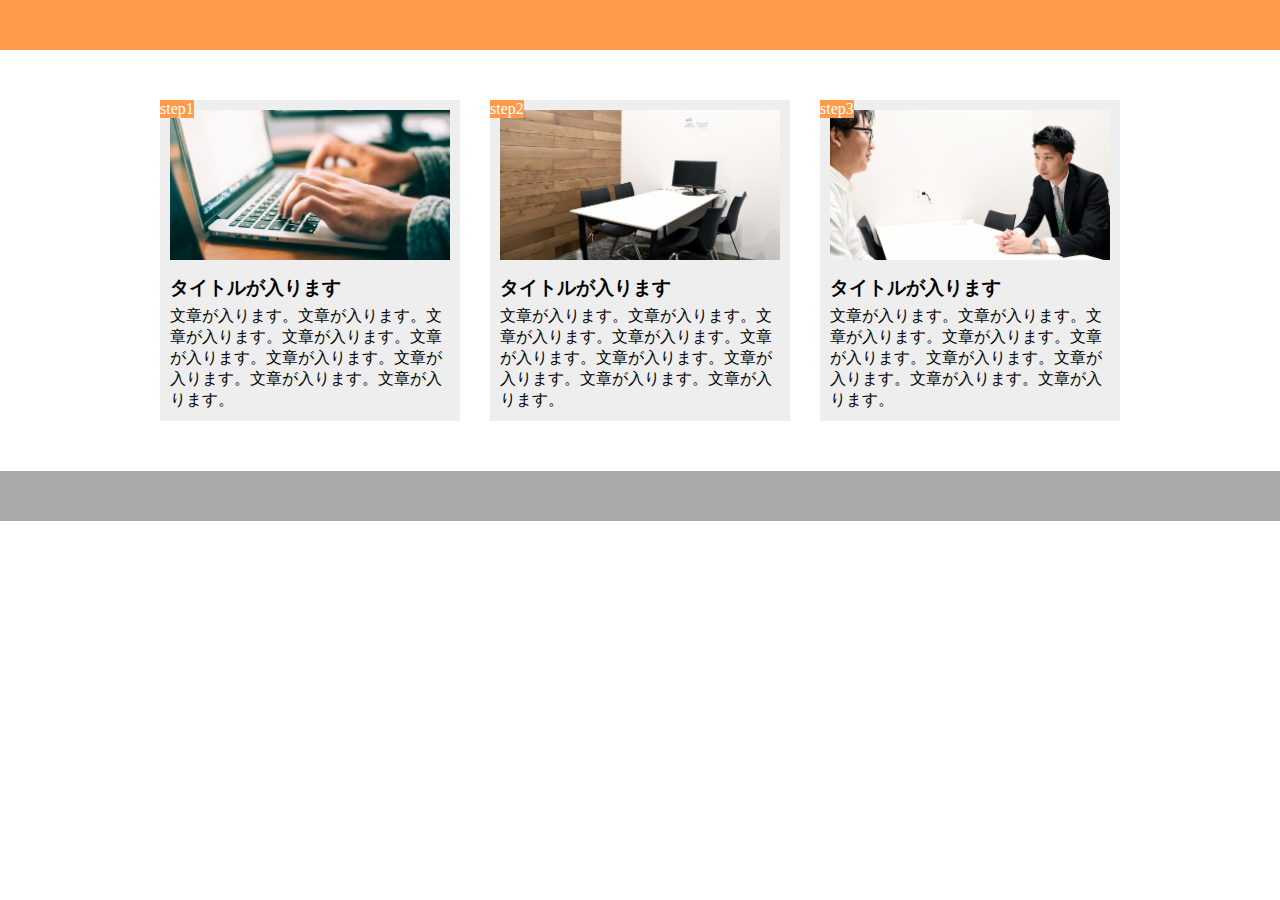
<file: chapter10_exercise/index.html>
<!DOCTYPE html>
<html lang="ja">
  <head>
    <meta charset="UTF-8" />
    <meta name="viewport" content="width=device-width, initial-scale=1.0">
    <title>9章演習</title>
    <link rel="stylesheet" href="style.css" />
  </head>
  <body>
    <header></header>
    <main>
      <div class="content">
        <div class="step">step1</div>
        <div class="content-img img-1"></div>
        <h3 class="content-title">タイトルが入ります</h3>
        <p class="content-text">
          文章が入ります。文章が入ります。文章が入ります。文章が入ります。文章が入ります。文章が入ります。文章が入ります。文章が入ります。文章が入ります。
        </p>
      </div>

      <div class="content">
        <div class="step">step2</div>
        <div class="content-img img-2"></div>
        <h3 class="content-title">タイトルが入ります</h3>
        <p class="content-text">
          文章が入ります。文章が入ります。文章が入ります。文章が入ります。文章が入ります。文章が入ります。文章が入ります。文章が入ります。文章が入ります。
        </p>
      </div>

      <div class="content">
        <div class="step">step3</div>
        <div class="content-img img-3"></div>
        <h3 class="content-title">タイトルが入ります</h3>
        <p class="content-text">
          文章が入ります。文章が入ります。文章が入ります。文章が入ります。文章が入ります。文章が入ります。文章が入ります。文章が入ります。文章が入ります。
        </p>
      </div>

    </main>
    <footer></footer>
  </body>
</html>
</file>
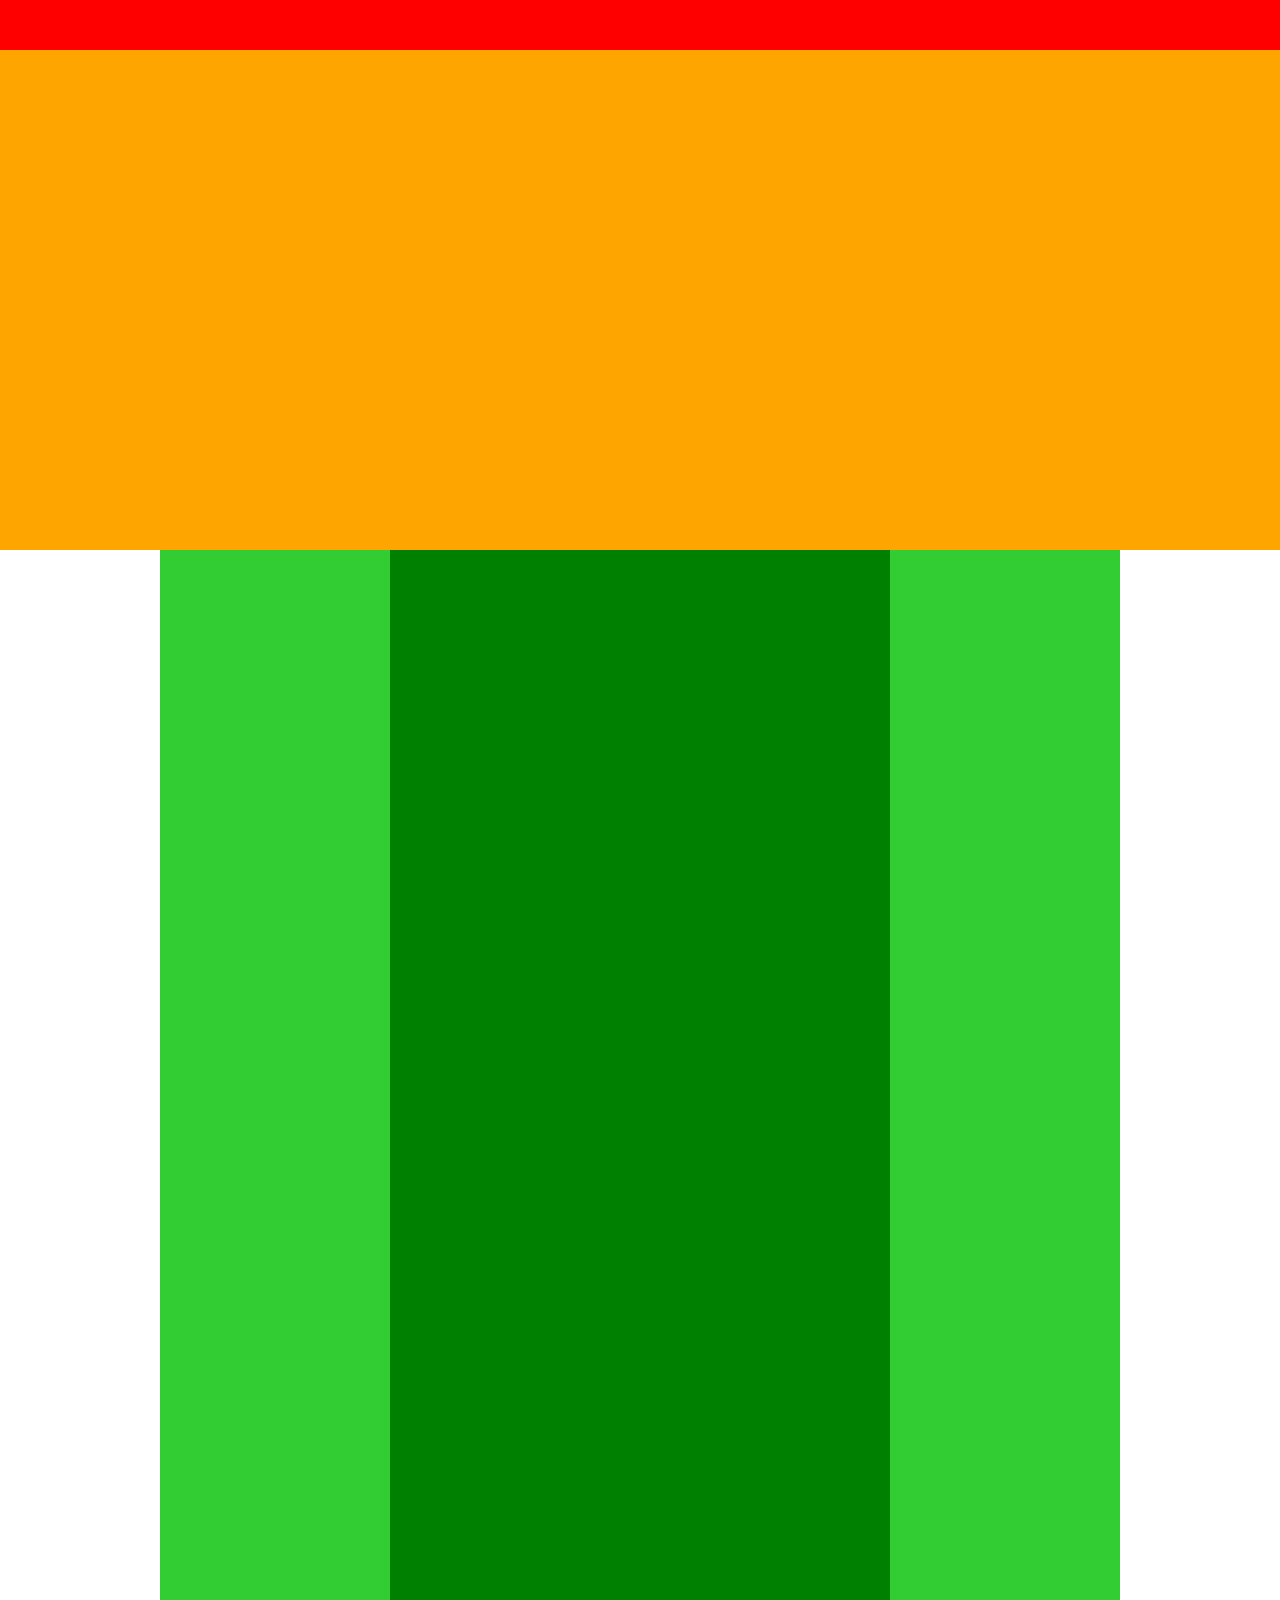
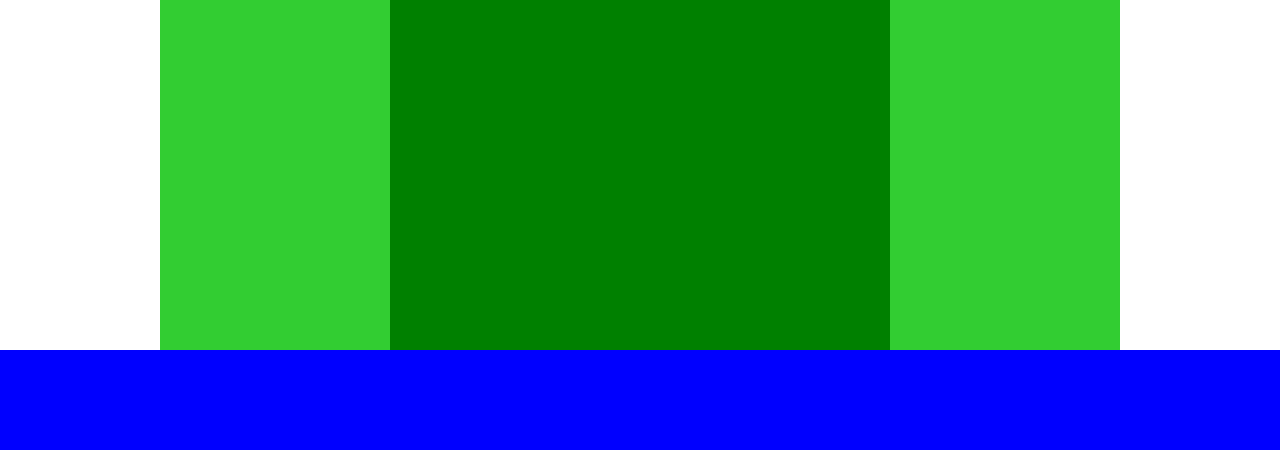
<file: chapter4_exercise/index.html>
<!DOCTYPE html>
<html lang="ja">
  <head>
    <meta charset="UTF-8" />
    <link rel="stylesheet" href="style.css" />
    <title>chapter4_exercise</title>
  </head>


  <body>
    <div class="header"></div>
    <div class="main-visual"></div>
    <div class="main">
      <div class="sidebar-left"></div>
      <div class="blog"></div>
      <div class="sidebar-right"></div>
    </div>
    <div class="footer"></div>
  </body>
</html>
</file>
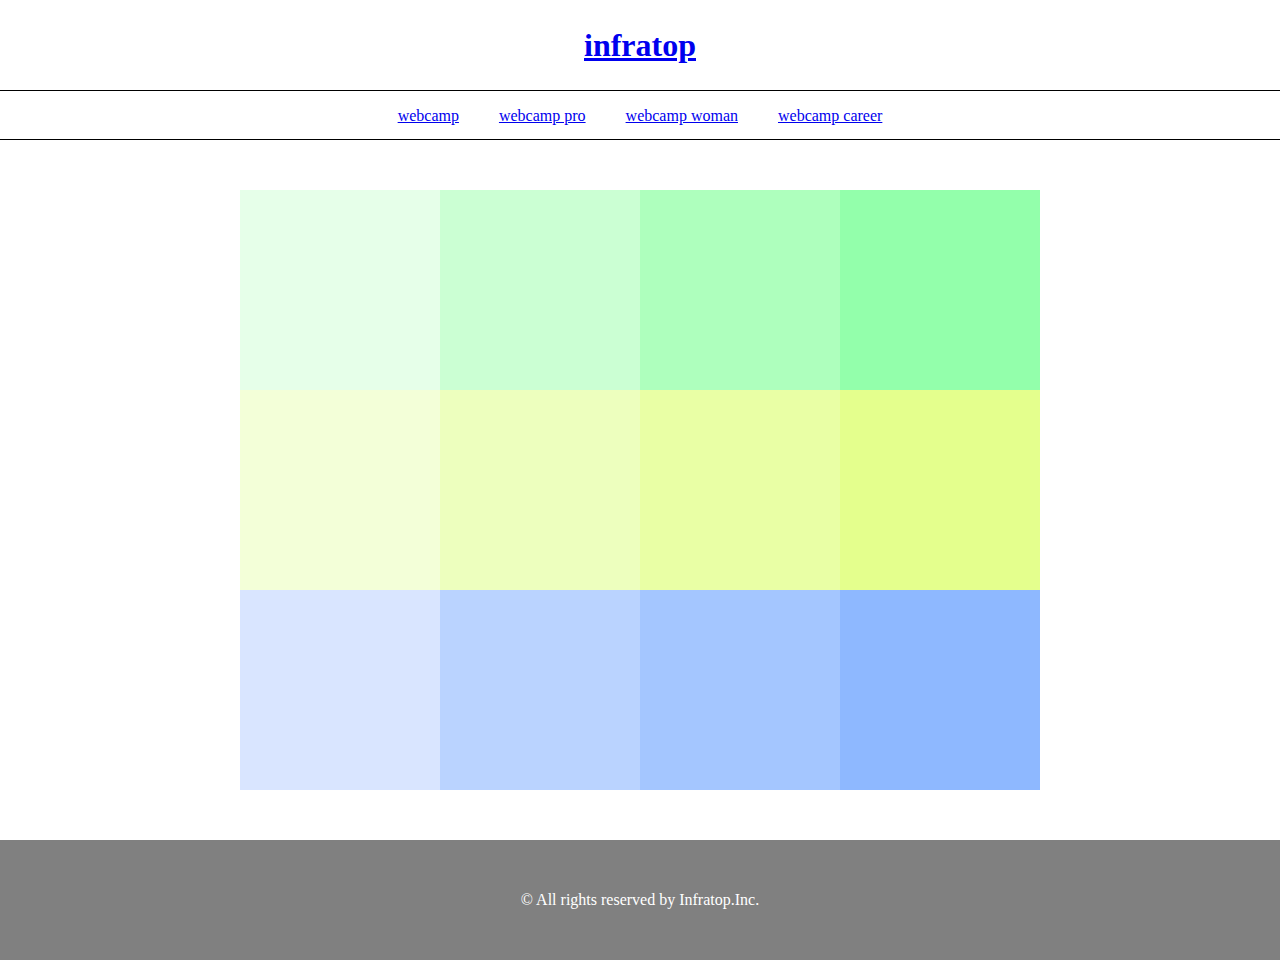
<file: chapter5_exercise/index.html>
<!DOCTYPE html>
<html lang="ja">
  <head>
    <meta charset="UTF-8" />
    <link rel="stylesheet" href="style.css" />
    <title>infratop</title>
  </head>
  <body>
    <header>
      <h1 class="heading">
        <a href="index.html">infratop</a>
      </h1>
    </header>
    <nav>
      <ul class="nav-list">
        <li class="nav-list-item">
          <a href="index.html">webcamp</a>
        </li>
        <li class="nav-list-item">
          <a href="index.html">webcamp pro</a>
        </li>
        <li class="nav-list-item">
          <a href="index.html">webcamp woman</a>
        </li>
        <li class="nav-list-item">
          <a href="index.html">webcamp career</a>
        </li>
      </ul>
    </nav>
    <main>
      <div class="main-content" id="block1"></div>
      <div class="main-content" id="block2"></div>
      <div class="main-content" id="block3"></div>
      <div class="main-content" id="block4"></div>
      <div class="main-content" id="block5"></div>
      <div class="main-content" id="block6"></div>
      <div class="main-content" id="block7"></div>
      <div class="main-content" id="block8"></div>
      <div class="main-content" id="block9"></div>
      <div class="main-content" id="block10"></div>
      <div class="main-content" id="block11"></div>
      <div class="main-content" id="block12"></div>
    </main>
    <footer>
      <p class="footer-text">© All rights reserved by Infratop.Inc.</p>
    </footer>
  </body>
</html>
</file>
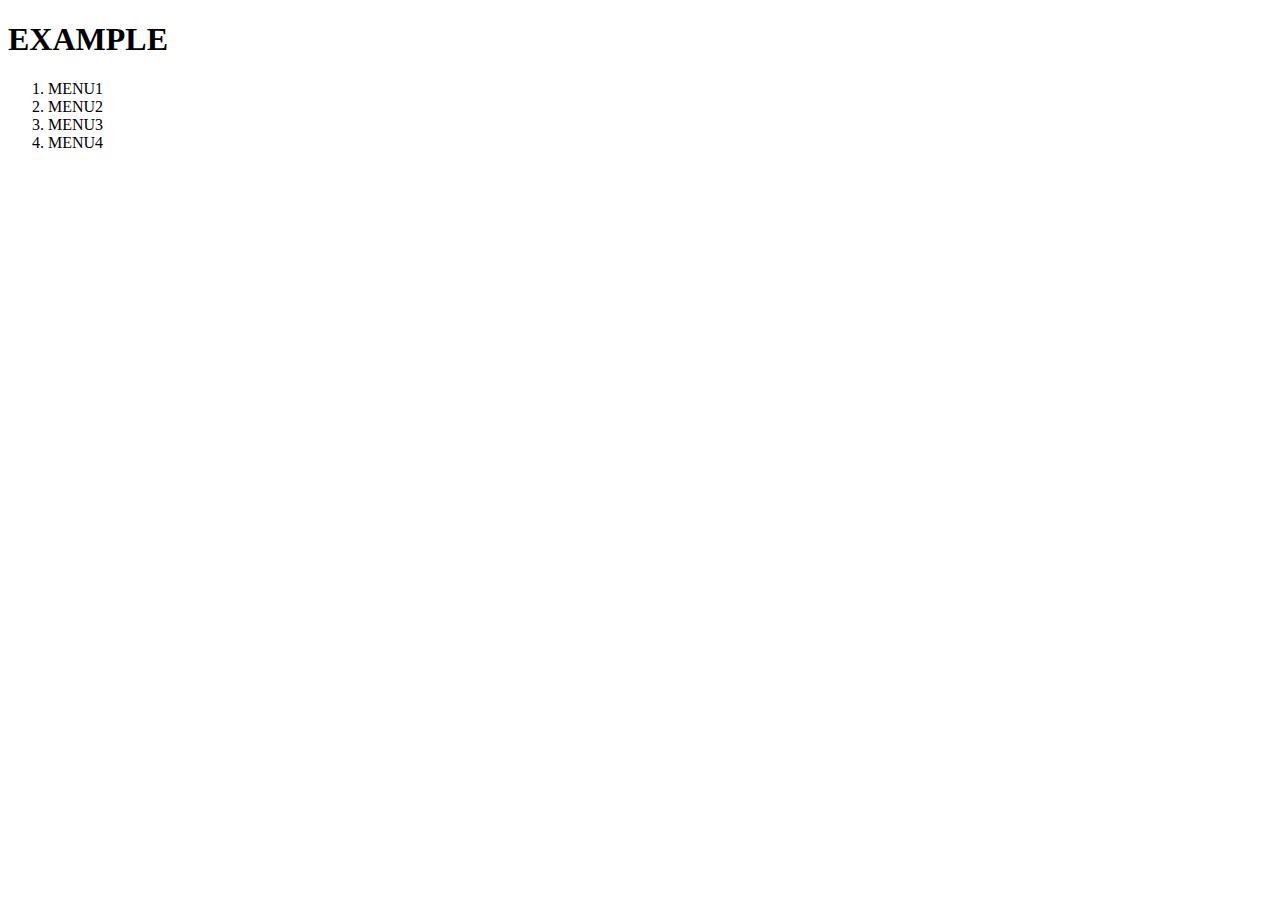
<file: chapter5_sample/index.html>
<!DOCTYPE html>
<html lang="ja">
  <head>
    <meta charset="UTF-8" />
    <link rel="styleshet" href="style.css" />
    <title>chapter5_sample</title>
  </head>
  <body>
    <header>
      <h1 class="headline">EXAMPLE</h1>
      <nav class="nav">
        <ol class="list">
          <li class="list-item">MENU1</li>
          <li class="list-item">MENU2</li>
          <li class="list-item">MENU3</li>
          <li class="list-item">MENU4</li>
        </ol>
      </nav>
    </header>
  </body>
</html>
</file>
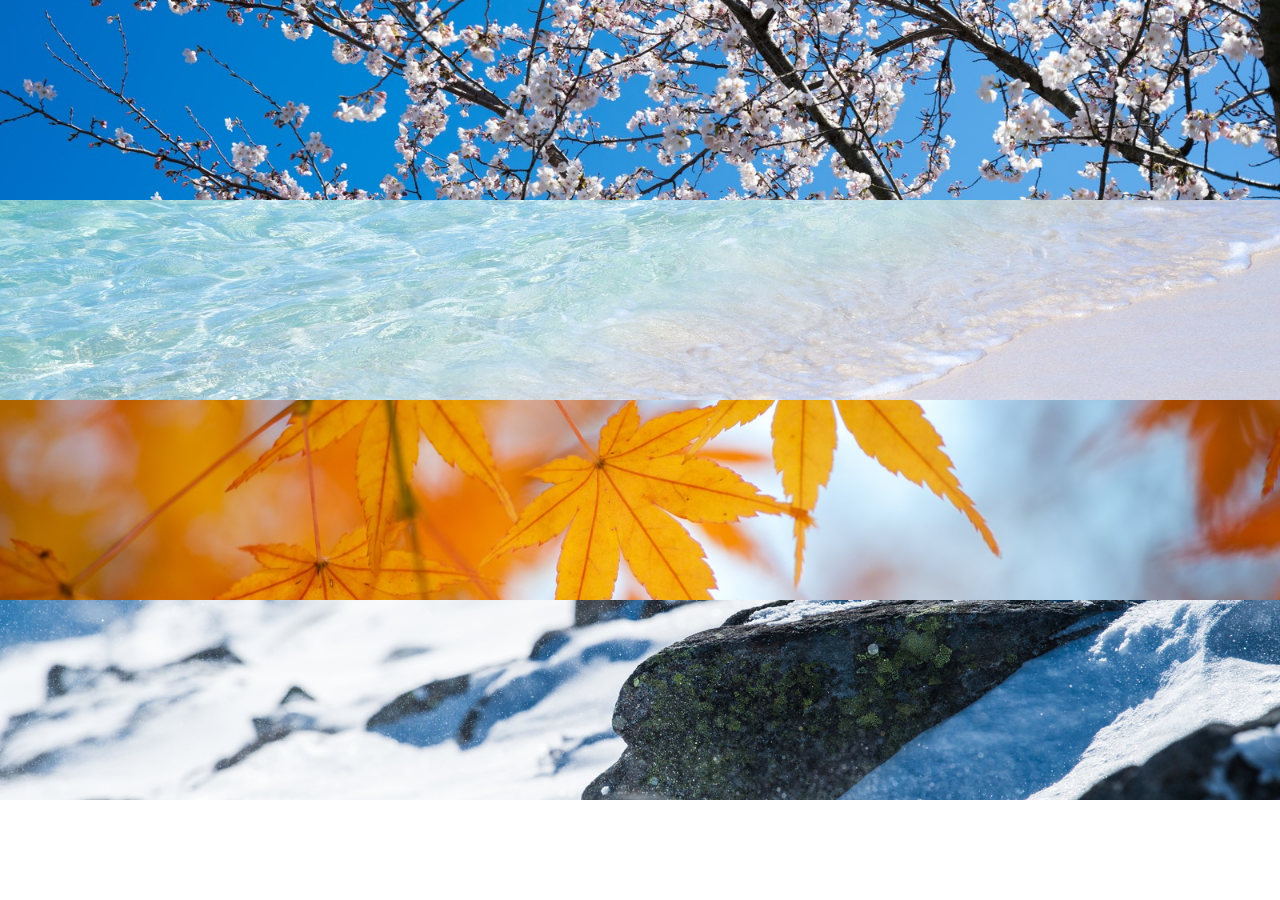
<file: chapter6_exercise/index.html>
<!DOCTYPE html>
<html lang="ja">
  <head>
    <meta charset="UTF-8" />
    <title>chapter6_exercise</title>
    <link rel="stylesheet" href="style.css">
  </head>
  <body>
    <div class="spring"></div>
    <div class="summer"></div>
    <div class="fall"></div>
    <div class="winter"></div>
  </body>
</html>
</file>
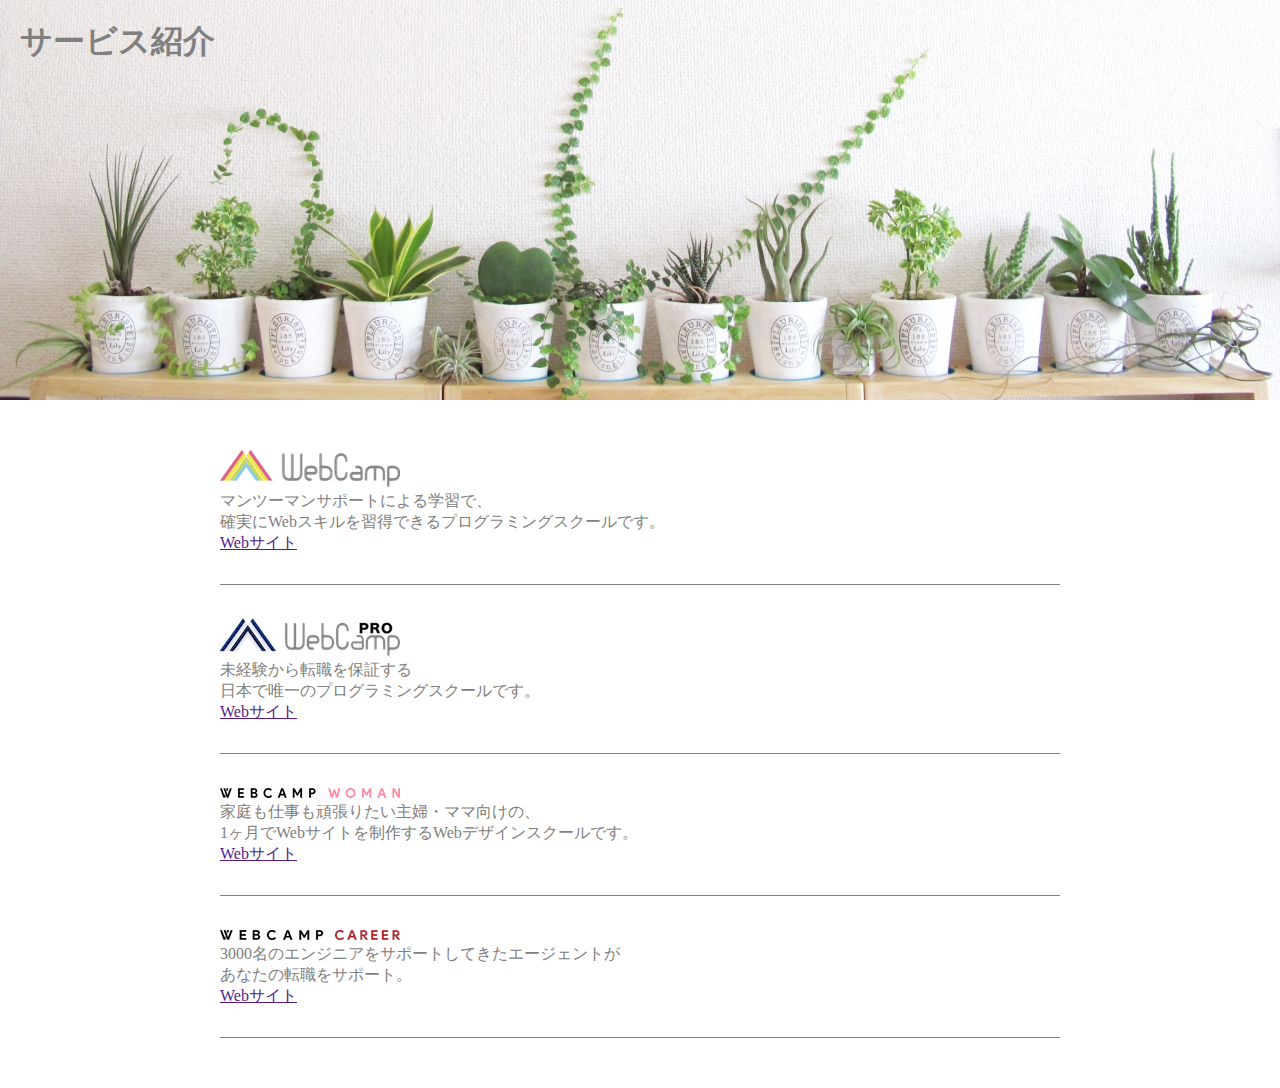
<file: chapter7_exercise/index.html>
<!DOCTYPE html>
<html lang="ja">
  <head>
    <meta charset="UTF-8" />
    <title>chapter7_exercise</title>
    <link rel="stylesheet" href="style.css" />
  </head>

  <body>
    <header>
      <h1>サービス紹介</h1>
    </header>
    <main>
      <div class="blog-content">
        <img src="img/wc-logo.png" />
        <p>マンツーマンサポートによる学習で、<br>
          確実にWebスキルを習得できるプログラミングスクールです。
        </p>
        <a href="">Webサイト</a>
      </div>
      <div class="blog-content">
        <img src="img/wcp-logo.png" />
        <p>未経験から転職を保証する<br>
          日本で唯一のプログラミングスクールです。
        </p>
        <a href="">Webサイト</a>
      </div>
      <div class="blog-content">
        <img src="img/wcw-logo.png" />
        <P>家庭も仕事も頑張りたい主婦・ママ向けの、<br>
          1ヶ月でWebサイトを制作するWebデザインスクールです。
        </P>
        <a href="">Webサイト</a>
      </div>
      <div class="blog-content">
        <img src="img/wcc-logo.png"/>
        <p>3000名のエンジニアをサポートしてきたエージェントが<br>
          あなたの転職をサポート。
        </p>
        <a href="">Webサイト</a>
      </div>
    </main>
  </body>
</html>
</file>
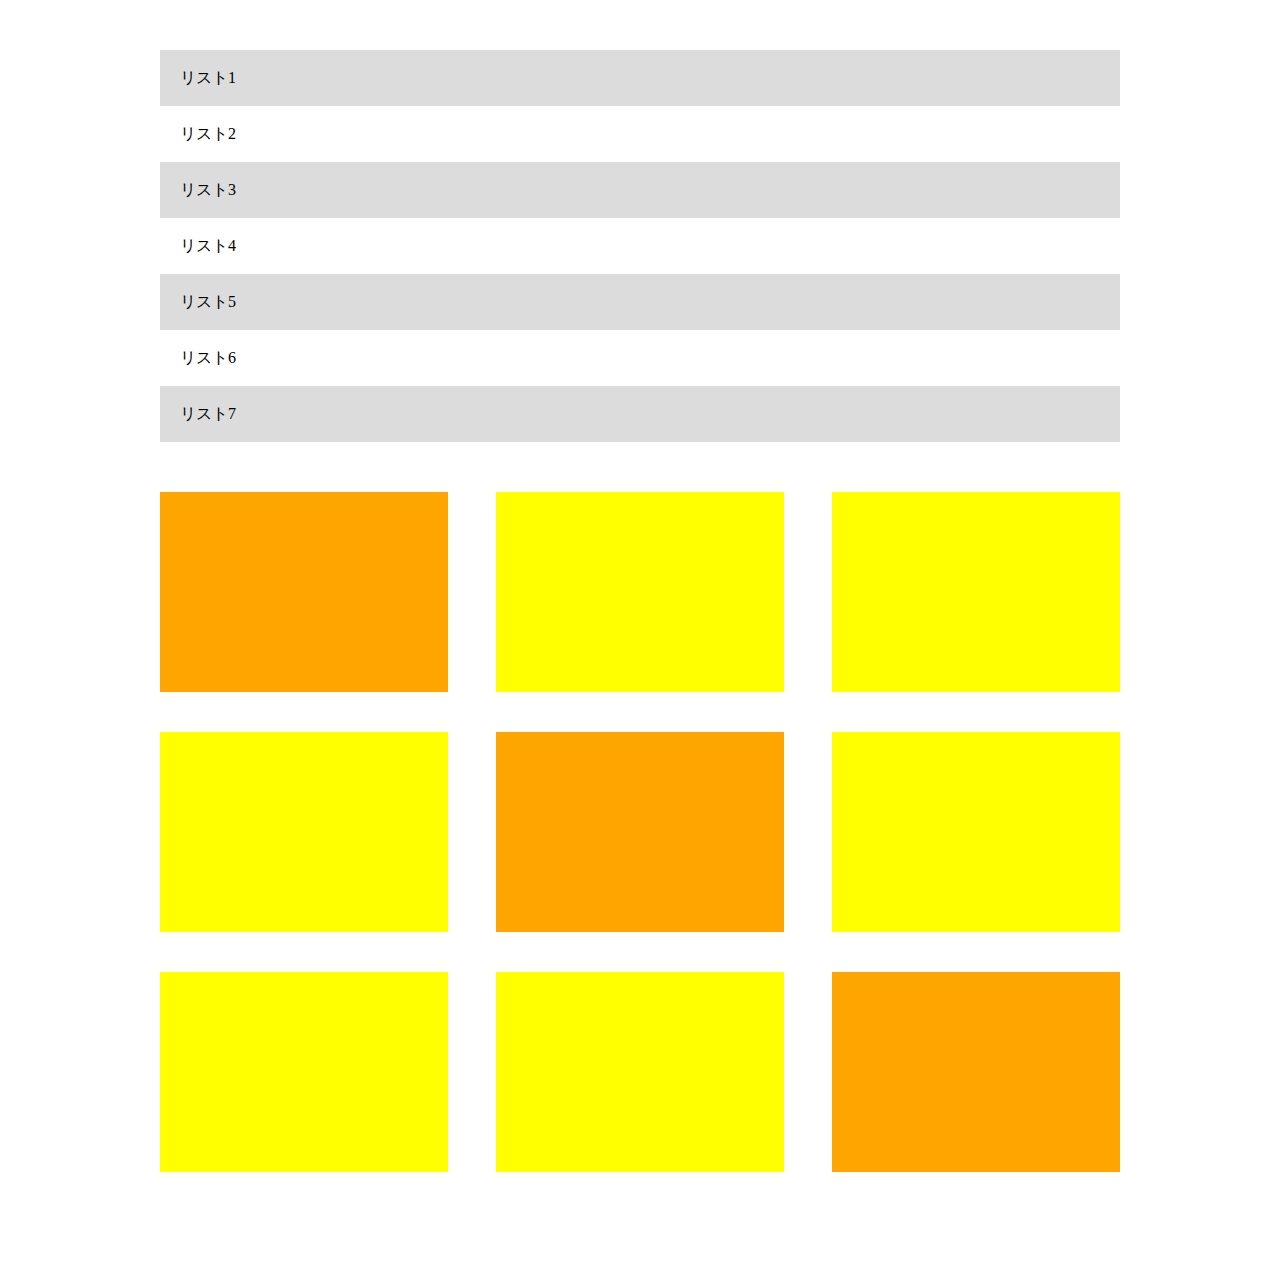
<file: chapter8_exercise/index.html>
<!DOCTYPE html>
<html lang="ja">
  <head>
    <meta charset="UTF-8" />
    <title>8章演習</title>
    <link rel="stylesheet" href="style.css" />
  </head>
  <body>
    <div class="list">
      <div class="list-content">
        <p class="list-content-name">リスト1</p>
      </div>
      <div class="list-content">
        <p class="list-content-name">リスト2</p>
      </div>
      <div class="list-content">
        <p class="list-content-name">リスト3</p>
      </div>
      <div class="list-content">
        <p class="list-content-name">リスト4</p>
      </div>
      <div class="list-content">
        <p class="list-content-name">リスト5</p>
      </div>
      <div class="list-content">
        <p class="list-content-name">リスト6</p>
      </div>
      <div class="list-content">
        <p class="list-content-name">リスト7</p>
      </div>
    </div>

    <div class="box">
      <div class="box-box"></div>
      <div class="box-box"></div>
      <div class="box-box"></div>
      <div class="box-box"></div>
      <div class="box-box"></div>
      <div class="box-box"></div>
      <div class="box-box"></div>
      <div class="box-box"></div>
      <div class="box-box"></div>
    </div>
  </body>
</html>
</file>
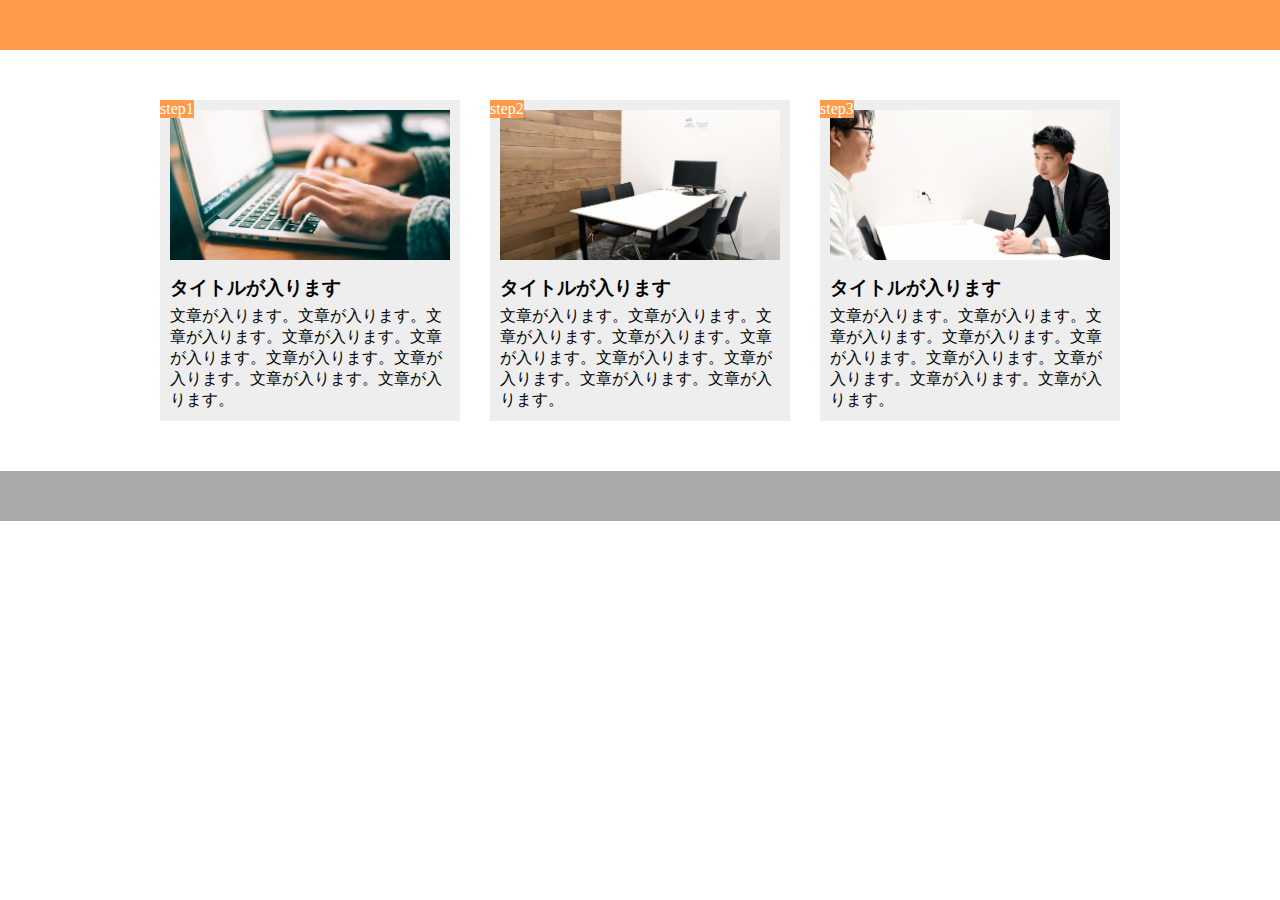
<file: chapter9_exercise/index.html>
<!DOCTYPE html>
<html lang="ja">
  <head>
    <meta charset="UTF-8" />
    <title>9章演習</title>
    <link rel="stylesheet" href="style.css" />
  </head>
  <body>
    <header></header>
    <main>
      <div class="content">
        <div class="step">step1</div>
        <div class="content-img img-1"></div>
        <h3 class="content-title">タイトルが入ります</h3>
        <p class="content-text">
          文章が入ります。文章が入ります。文章が入ります。文章が入ります。文章が入ります。文章が入ります。文章が入ります。文章が入ります。文章が入ります。
        </p>
      </div>

      <div class="content">
        <div class="step">step2</div>
        <div class="content-img img-2"></div>
        <h3 class="content-title">タイトルが入ります</h3>
        <p class="content-text">
          文章が入ります。文章が入ります。文章が入ります。文章が入ります。文章が入ります。文章が入ります。文章が入ります。文章が入ります。文章が入ります。
        </p>
      </div>

      <div class="content">
        <div class="step">step3</div>
        <div class="content-img img-3"></div>
        <h3 class="content-title">タイトルが入ります</h3>
        <p class="content-text">
          文章が入ります。文章が入ります。文章が入ります。文章が入ります。文章が入ります。文章が入ります。文章が入ります。文章が入ります。文章が入ります。
        </p>
      </div>

    </main>
    <footer></footer>
  </body>
</html>
</file>
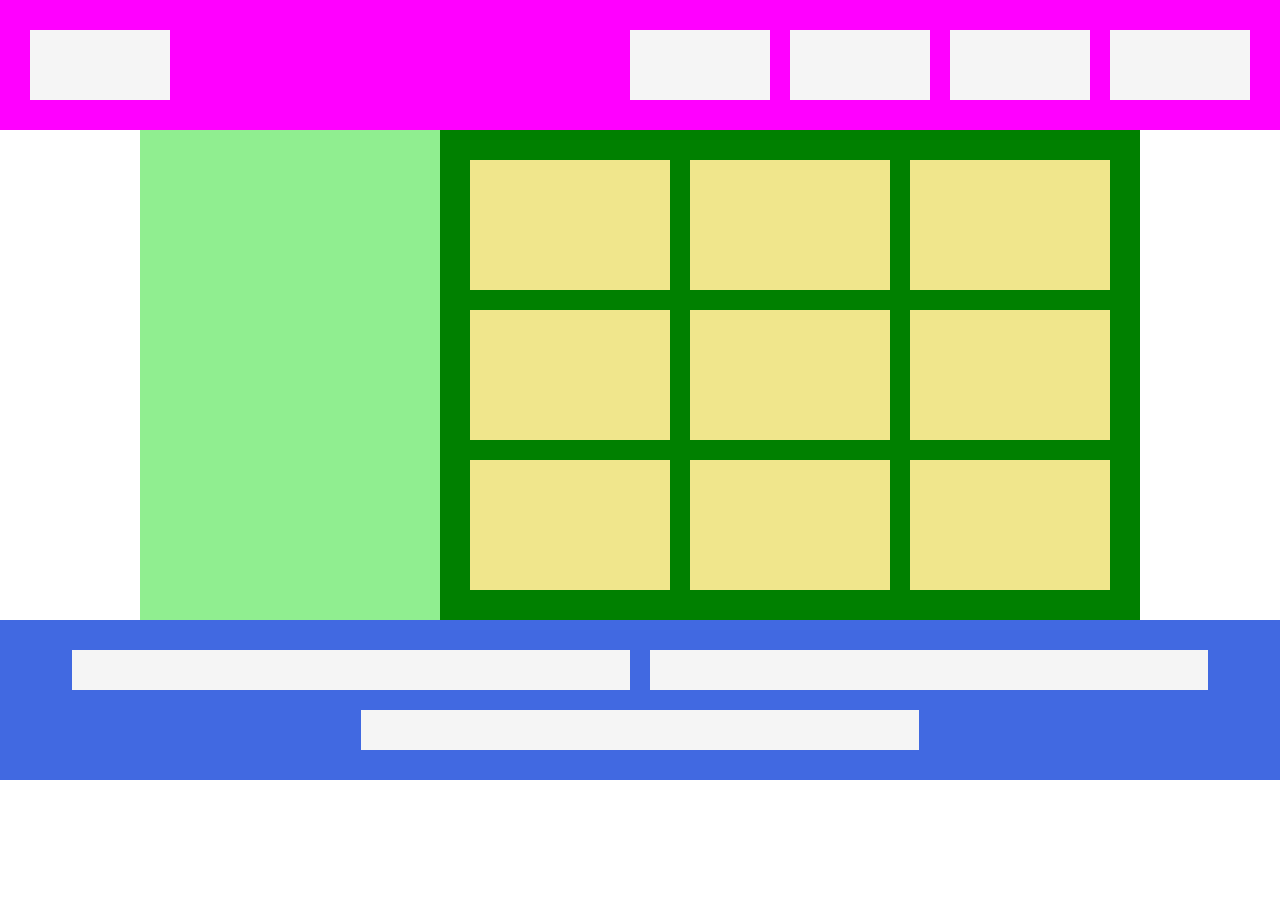
<file: flex/flex_exercise/index.html>
<!DOCTYPE html>
<html lang="ja">
  <head>
    <meta charset="UTF-8" />
    <title>flex_exercise</title>
    <link rel="stylesheet" href="style.css" />
  </head>
  <body>
    <header>
      <div class="header-box"></div>
      <div class="header-box"></div>
      <div class="header-box"></div>
      <div class="header-box"></div>
      <div class="header-box"></div>
    </header>
    <main>
      <div class="sidebar"></div>
      <div class="main-contents">
        <div class="content-box"></div>
        <div class="content-box"></div>
        <div class="content-box"></div>
        <div class="content-box"></div>
        <div class="content-box"></div>
        <div class="content-box"></div>
        <div class="content-box"></div>
        <div class="content-box"></div>
        <div class="content-box"></div>
      </div>
    </main>
    <footer>
      <div class="footer-box"></div>
      <div class="footer-box"></div>
      <div class="footer-box"></div>
    </footer>
  </body>
</html>
</file>
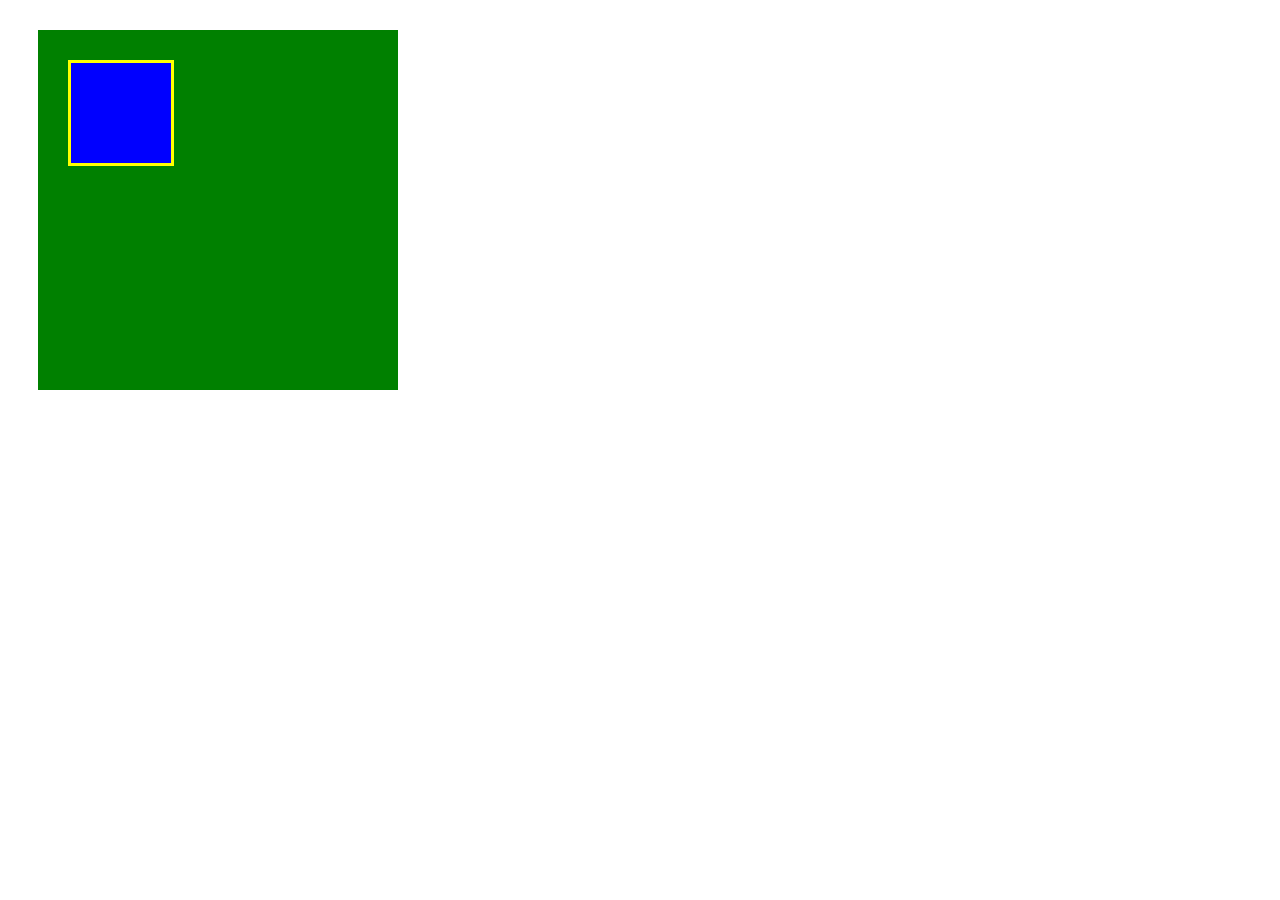
<file: box/box.html>
<!DOCTYPE html>
<html lang="ja">
  <head>
    <meta charset="UTF-8"/>
    <link rel="stylesheet" href="box.css"/>
    <title>BOX</title>
  </head>


  <body>
    <div class="box1">
      <div class="box2"></div>
    </div>
  </body>
</html>
</file>
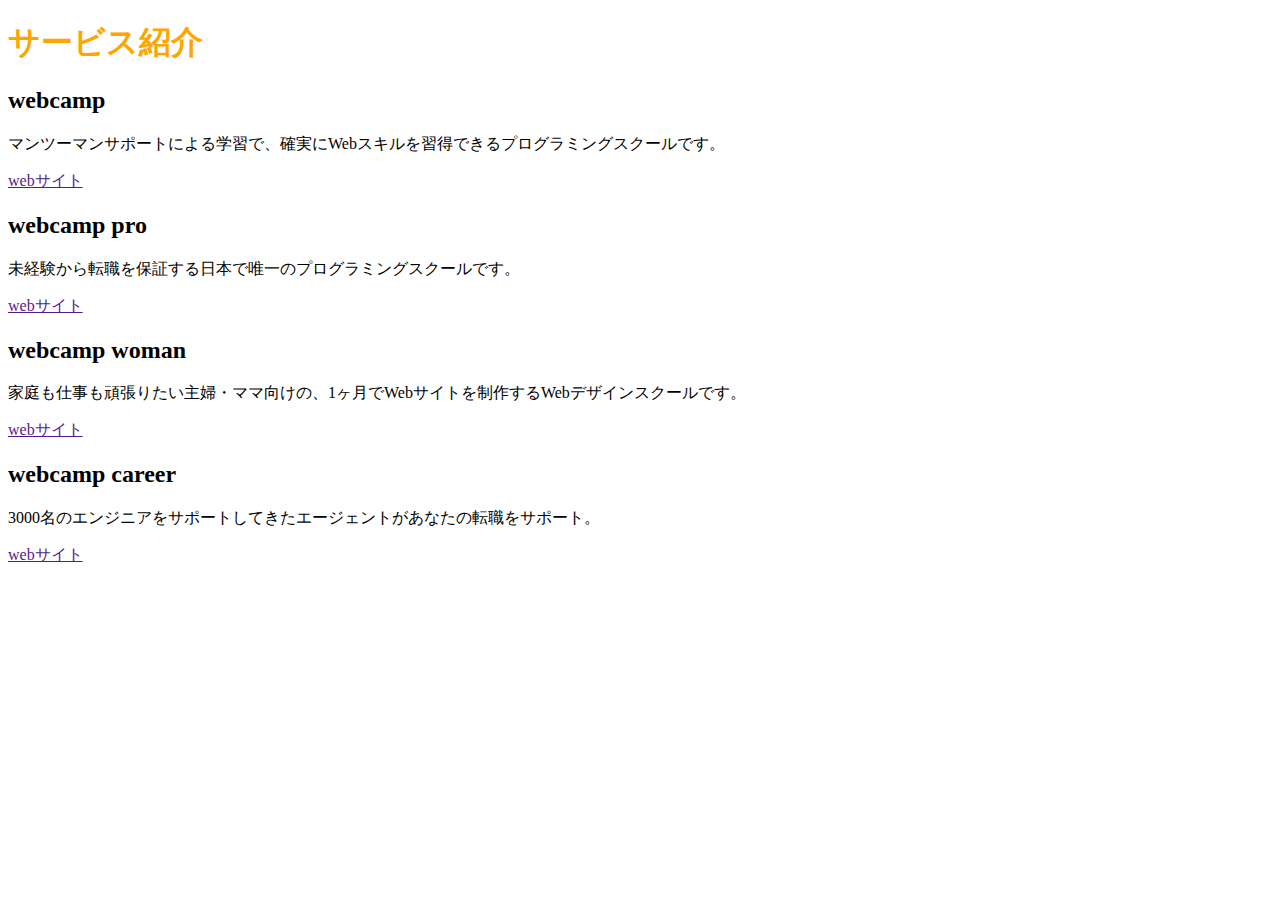
<file: chapter2_exercise/sample.html>
<!DOCTYPE HTML>
<html lang="ja">
  <head>
    <meta charset="UTF-8" />
    <title>サービス紹介</title>
    <link rel="stylesheet" href="style.css" />
  </head>

  <body>
    <h1>サービス紹介</h1>
    <h2>webcamp</h2>
    <p>マンツーマンサポートによる学習で、確実にWebスキルを習得できるプログラミングスクールです。</p>
    <a href="">webサイト</a>
    <h2>webcamp pro</h2>
    <p>未経験から転職を保証する日本で唯一のプログラミングスクールです。</p>
    <a href="">webサイト</a>
    <h2>webcamp woman</h2>
    <p>家庭も仕事も頑張りたい主婦・ママ向けの、1ヶ月でWebサイトを制作するWebデザインスクールです。</p>
    <a href="">webサイト</a>
    <h2>webcamp career</h2>
    <p>3000名のエンジニアをサポートしてきたエージェントがあなたの転職をサポート。</p>
    <a href="">webサイト</a>
  </body>
</html>
</file>
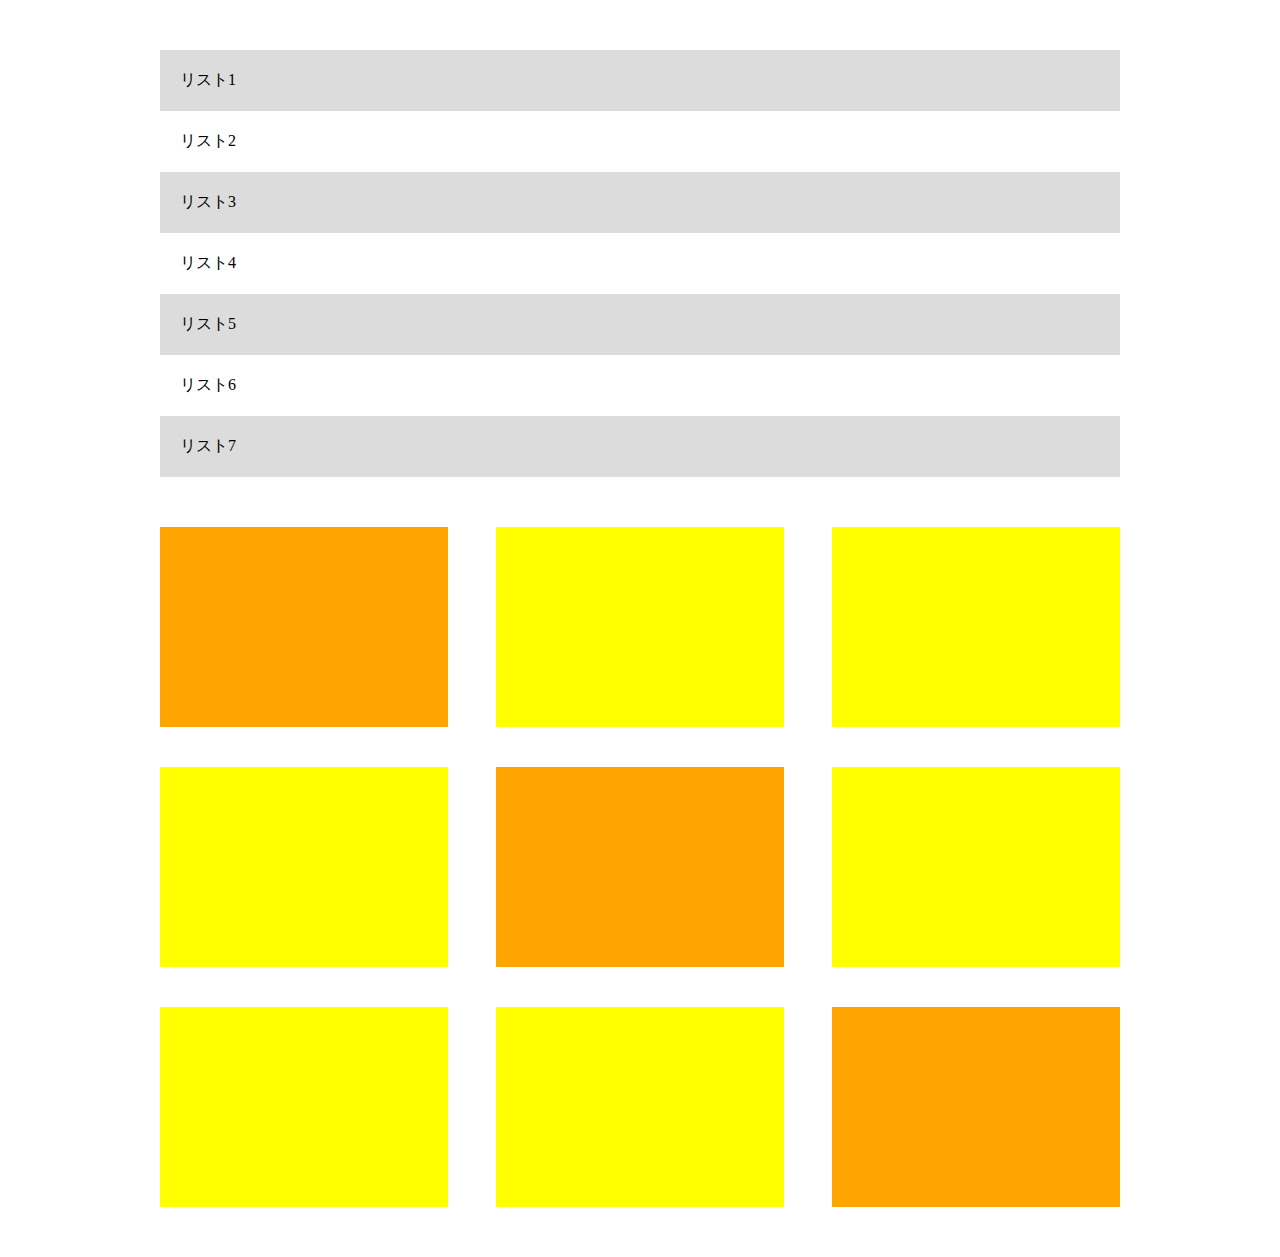
<file: chapter8_exercise/index2.html>
<!DOCTYPE html>
<html lang="ja">
  <head>
    <meta charset="UTF-8" />
    <title>8章演習</title>
    <link rel="stylesheet" href="style2.css" />
  </head>
  <body>
    <main>

      <ul class="item-list">
        <li class="item">リスト1</li>
        <li class="item">リスト2</li>
        <li class="item">リスト3</li>
        <li class="item">リスト4</li>
        <li class="item">リスト5</li>
        <li class="item">リスト6</li>
        <li class="item">リスト7</li>
      </ul>
    
      <div class="box-list">
        <div class="box"></div>
        <div class="box"></div>
        <div class="box"></div>
        <div class="box"></div>
        <div class="box"></div>
        <div class="box"></div>
        <div class="box"></div>
        <div class="box"></div>
        <div class="box"></div>
      </div>

    </main>
  </body>
</html>
</file>
<file: chapter10_exercise/style.css>
* {
  padding: 0;
  margin: 0;
  box-sizing: border-box;
}

header {
  width: 100%;
  height: 50px;
  background-color: #ff9a4b;
}

main {
  width: 960px;
  margin: 50px auto;
  display: flex;
}

.content {
  width: 300px;
  background-color: #eeeeee;
  padding: 10px;
  margin-right: 30px;
  position: relative;
}

.content:last-child {
  margin: 0;
}

.step {
  color: white;
  background-color: #ff9a4b;
  position: absolute;
  top: 0;
  left: 0;
}

.content-img {
  height: 150px;
  margin-bottom: 15px;

  background-size: cover;
  background-position: bottom;
}

.img-1 {
  background-image: url(img/flow01.png);
}

.img-2 {
  background-image: url(img/flow02.png);
}

.img-3 {
  background-image: url(img/flow03.png);
}

.content-title {
  margin-bottom: 5px;
}

footer {
  width: 100%;
  height: 50px;
  background-color: #aaaaaa;
}

@media screen and (max-width: 768px) {
  main {
    width: 100%;
    display: block;
  }

  .content {
    width: 90%;
    margin-bottom: 20px;
    margin-left: auto;
    margin-right: auto;
  }

  .content:last-child {
    margin-bottom: 0;
    margin-left: auto;
    margin-right: auto;
  }
}
</file>
<file: chapter4_exercise/style.css>
* {
  margin: 0;
  padding: 0;
  box-sizing: border-box;
}

.header {
  width: 100%;
  height: 50px;
  background-color: red;
}

.main-visual {
  width: 100%;
  height: 500px;
  background-color: orange;
}

.main {
  width: 960px;

  margin: 0 auto;
  display: flex;
  justify-content: center;
}

.sidebar-left {
  width: 230px;
  height: 1400px;
  background-color: limegreen;
}

.blog {
  width: 500px;
  height: 1400px;
  background-color: green;
}

.sidebar-right {
  width: 230px;
  height: 1400px;
  background-color: limegreen;
}

.footer {
  width: 100%;
  height: 100px;
  background-color: blue;
}
</file>
<file: chapter5_exercise/style.css>
* {
  margin: 0;
  padding: 0;
  box-sizing: border-box;
}

header {
  width: 100%;
  height: 90px;

  text-align: center;
}

.heading {
  line-height: 90px;
}

nav {
  width: 100%;
  height: 50px;

  border-top: solid 1px black;
  border-bottom: solid 1px black;
}

.nav-list {
  display: flex;
  justify-content: center;
}

.nav-list-item {
  margin: 0 20px;
  list-style: none;
  line-height: 50px;
}

main {
  width: 800px;
  margin: 50px auto;

  display: flex;
  flex-wrap: wrap;
}

.main-content {
  width: 200px;
  height: 200px;
}

#block1 {
  background-color: #e6ffe9;
}

#block2 {
  background-color: #cbffd3;
}

#block3 {
  background-color: #aeffbd;
}

#block4 {
  background-color: #93ffab;
}

#block5 {
  background-color: #f3ffd8;
}

#block6 {
  background-color: #edffbe;
}

#block7 {
  background-color: #e9ffa5;
}

#block8 {
  background-color: #e4ff8d;
}

#block9 {
  background-color: #d9e5ff;
}

#block10 {
  background-color: #bad3ff;
}

#block11 {
  background-color: #a4c6ff;
}

#block12 {
  background-color: #8eb8ff;
}

footer {
  width: 100%;
  height: 120px;
  background-color: gray;
  line-height: 120px;
  text-align: center;
}

.footer-text {
  color: white;
}
</file>
<file: chapter5_sample/style.css>
* {
  padding: 0;
  margin: 0;
  box-sizing: border-box;
}

header {
  width: 10%;
}

.headline {
  font-size: 22px;
}

.nav {
  text-align: center;
}

.list {
  padding-left: 40px;
}
</file>
<file: chapter6_exercise/style.css>
* {
  margin: 0;
  padding: 0;
  box-sizing: border-box;
}

.spring {
  width: 100%;
  height: 200px;
  background-image: url(img/box1.jpg);
  background-size: cover;
  background-position: center;
}

.summer {
  width: 100%;
  height: 200px;
  background-image: url(img/box2.jpg);
  background-size: cover;
  background-position: center;
}

.fall {
  width: 100%;
  height: 200px;
  background-image: url(img/box3.jpg);
  background-size: cover;
  background-position: center;
}

.winter {
  width: 100%;
  height: 200px;
  background-image: url(img/box4.jpg);
  background-size: cover;
  background-position: center;
}
</file>
<file: chapter7_exercise/style.css>
* {
  padding: 0;
  margin: 0;
  box-sizing: border-box;
}

header {
  width: 100%;
  height: 400px;
  background-image: url(img/mv.jpg);
  background-size: cover;
  background-position: bottom;
}

h1 {
  color: gray;
  padding: 20px;
}

main {
  width: 840px;
  margin: 50px auto;
}

.blog-content {
  color: gray;
  padding-bottom: 30px;
  margin-bottom: 30px;
  border-bottom: 1px solid gray;
}
</file>
<file: chapter8_exercise/style.css>
* {
  padding: 0;
  margin: 0;
  box-sizing: border-box;
}

.list {
  width: 960px;
  margin-top: 50px;
  margin-left: auto;
  margin-right: auto;
}

.list-content {
  width: 100%;
}

.list-content:nth-child(odd) {
  background-color: #dcdcdc;
}

.list-content-name {
  padding: 20px;
  line-height: 1;
}

.box {
  width: 960px;
  margin: 50px auto;
  display: flex;
  flex-wrap: wrap;
}

.box-box:nth-child(1) {
  width: 30%;
  height: 200px;
  background-color: orange;
  margin-right: 5%;
  margin-bottom: 40px;
}

.box-box:nth-child(2) {
  width: 30%;
  height: 200px;
  background-color: yellow;
  margin-right: 5%;
  margin-bottom: 40px;
}

.box-box:nth-child(3) {
  width: 30%;
  height: 200px;
  background-color: yellow;
  margin-bottom: 40px;
}

.box-box:nth-child(4) {
  width: 30%;
  height: 200px;
  background-color: yellow;
  margin-right: 5%;
  margin-bottom: 40px;
}

.box-box:nth-child(5) {
  width: 30%;
  height: 200px;
  background-color: orange;
  margin-right: 5%;
  margin-bottom: 40px;
}

.box-box:nth-child(6) {
  width: 30%;
  height: 200px;
  background-color: yellow;
  margin-bottom: 40px;
}

.box-box:nth-child(7) {
  width: 30%;
  height: 200px;
  background-color: yellow;
  margin-right: 5%;
  margin-bottom: 40px;
}

.box-box:nth-child(8) {
  width: 30%;
  height: 200px;
  background-color: yellow;
  margin-right: 5%;
  margin-bottom: 40px;
}

.box-box:nth-child(9) {
  width: 30%;
  height: 200px;
  background-color: orange;
  margin-bottom: 40px;
}
</file>
<file: chapter9_exercise/style.css>
* {
  padding: 0;
  margin: 0;
  box-sizing: border-box;
}

header {
  width: 100%;
  height: 50px;
  background-color: #ff9a4b;
}

main {
  width: 960px;
  margin: 50px auto;
  display: flex;
}

.content {
  width: 300px;
  background-color: #eeeeee;
  padding: 10px;
  margin-right: 30px;
  position: relative;
}

.content:last-child {
  margin: 0;
}

.step {
  color: white;
  background-color: #ff9a4b;
  position: absolute;
  top: 0;
  left: 0;
}

.content-img {
  height: 150px;
  margin-bottom: 15px;

  background-size: cover;
  background-position: bottom;
}

.img-1 {
  background-image: url(img/flow01.png);
}

.img-2 {
  background-image: url(img/flow02.png);
}

.img-3 {
  background-image: url(img/flow03.png);
}

h3 {
  margin-bottom: 5px;
}

footer {
  width: 100%;
  height: 50px;
  background-color: #aaaaaa;
}
</file>
<file: flex/flex_exercise/style.css>
* {
  padding: 0;
  margin: 0;
  box-sizing: border-box;
}

header {
  width: 100%;
  background-color: #ff00ff;
  padding: 30px 20px;
  display: flex;
  justify-content: flex-end;
}

.header-box {
  flex-basis: 140px;
  height: 70px;
  background-color: #f5f5f5;
  margin: 0 10px;
}

header > :first-child {
  margin-right: auto;
}

main {
  display: flex;
  justify-content: center;
}

.sidebar {
  width: 300px;
  background-color: #90ee90;
}

.main-contents {
  width: 700px;
  padding: 20px;
  background-color: green;
  display: flex;
  flex-wrap: wrap;
  justify-content: center;
}

.content-box {
  flex-basis: 200px;
  height: 130px;
  background-color: #f0e68c;
  margin: 10px;
}

footer {
  width: 100%;
  padding: 20px;
  background-color: royalblue;
  display: flex;
  flex-wrap: wrap;
  justify-content: center;
}

.footer-box {
  width: 45%;
  max-width: 600px;
  height: 40px;
  background-color: #f5f5f5;
  margin: 10px;
}
</file>
<file: box/box.css>
.box1 {
  width: 300px;
  height: 300px;
  background-color: #008000;
  margin: 30px;
  padding: 30px;
}
.box2 {
  width: 100px;
  height: 100px;
  background-color: blue;
  border: solid yellow;
  border-bottom-width; 5px
}
</file>
<file: chapter2_exercise/style.css>
h1 {
  color: orange;
}
h2 {
  font-weight: bold;
}
</file>
<file: chapter8_exercise/style2.css>
* {
  padding: 0;
  margin: 0;
  box-sizing: border-box;
}

main {
  width: 960px;
  margin: 50px auto;
}

.item-list {
  margin-bottom: 50px;
}

.item {
  padding: 20px;
  list-style: none;
}

.item:nth-child(odd) {
  background-color: #dcdcdc;
}

.box-list {
  display: flex;
  flex-wrap: wrap;
}

.box {
  width: 30%;
  height: 200px;
  margin-right: 5%;
  margin-bottom: 40px;
  background-color: yellow;
}

.box:nth-child(3n) {
  margin-right: 0;
}

.box:nth-last-child(-n + 3) {
  margin-bottom: 0;
}

.box:first-child,
.box:nth-child(5),
.box:last-child {
  background-color: orange;
}
</file>
